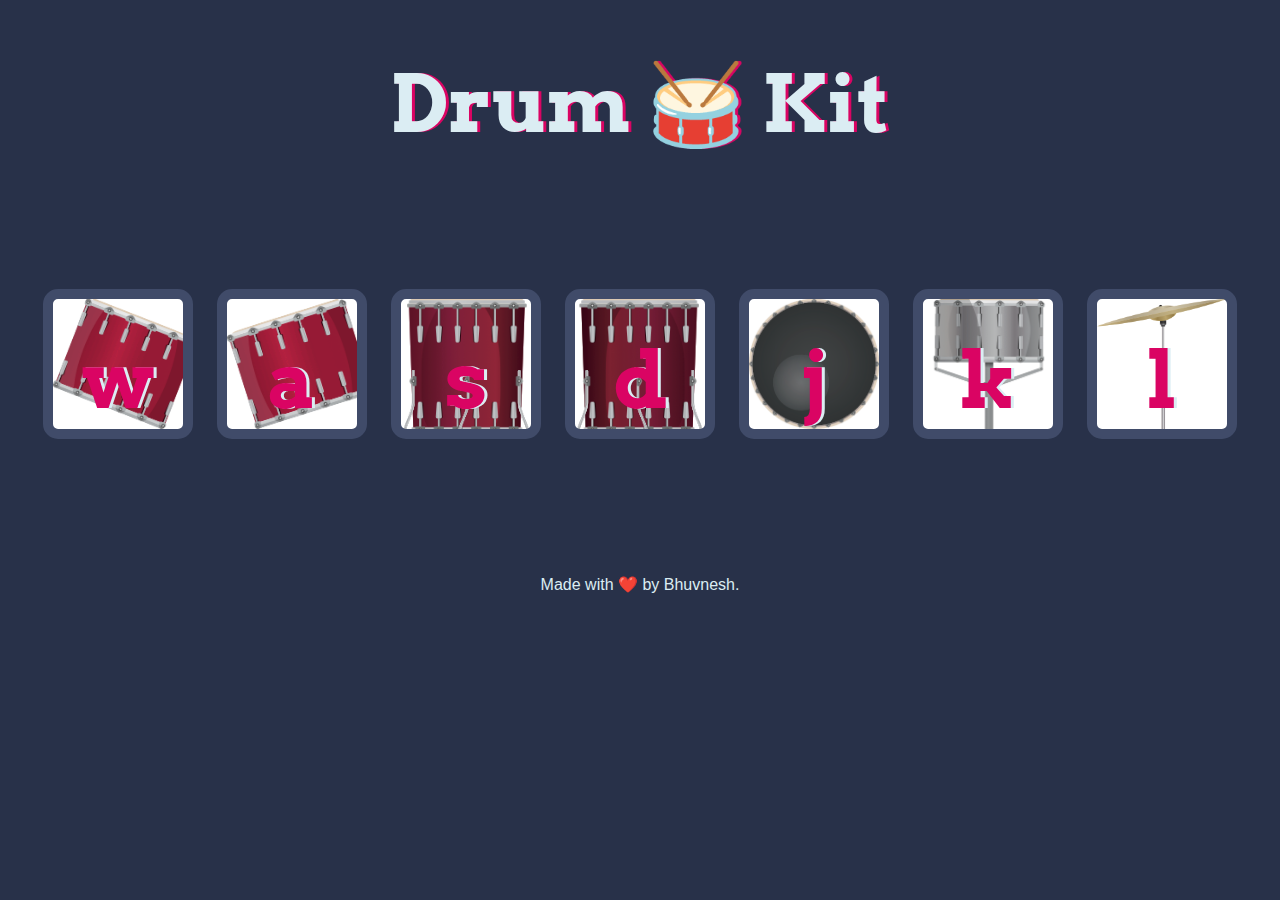
<file: 01-Drum-Kit/index.html>
<!DOCTYPE html>
<html lang="en" dir="ltr">

<head>
  <meta charset="utf-8">
  <title>Drum Kit</title>
  <link rel="stylesheet" href="styles.css">
  <link href="https://fonts.googleapis.com/css?family=Arvo" rel="stylesheet">
</head>

<body>

  <h1 id="title">Drum 🥁 Kit</h1>
  <div class="set">
    <button class="w drum">w</button>
    <button class="a drum">a</button>
    <button class="s drum">s</button>
    <button class="d drum">d</button>
    <button class="j drum">j</button>
    <button class="k drum">k</button>
    <button class="l drum">l</button>
  </div>


  <footer>
    Made with ❤️ by Bhuvnesh.
  </footer>
  <script src="index.js"></script>
</body>

</html>
</file>
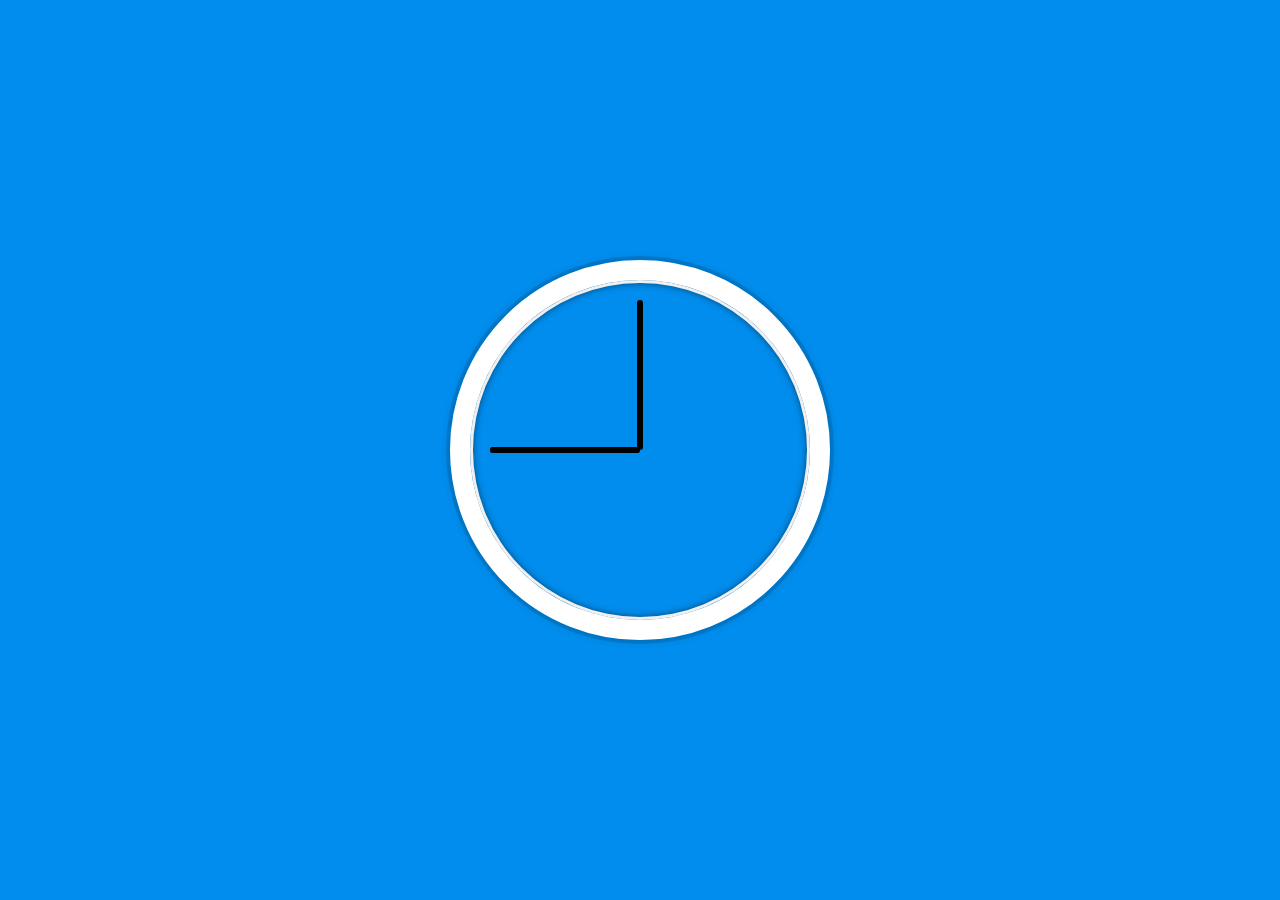
<file: 02-JS-and-CSS-Clock/index.html>
<!DOCTYPE html>
<html lang="en">
<head>
  <meta charset="UTF-8">
  <title>JS + CSS Clock</title>
  <link rel="stylesheet" href="styles.css">
</head>
<body>
    <div class="clock">
      <div class="clock-face">
        <div class="hand hour-hand"></div>
        <div class="hand min-hand"></div>
        <div class="hand second-hand" id="secondHand"></div>
      </div>
    </div>

  <script src="script.js">
  </script>
</body>
</html>
</file>
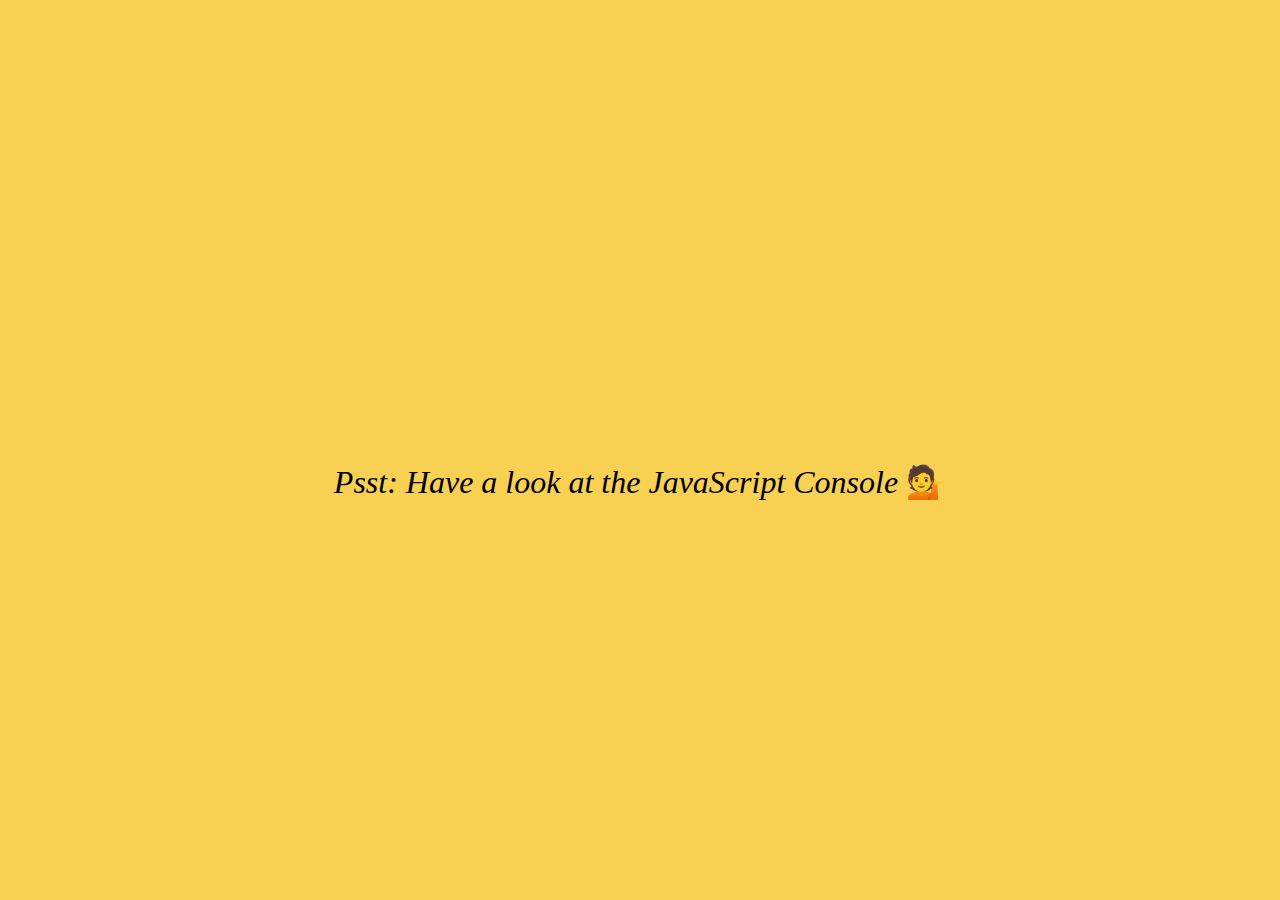
<file: 04-Array-Cardio/index.html>
<!DOCTYPE html>
<html lang="en">
<head>
  <meta charset="UTF-8">
  <title>Array Cardio 💪</title>
  <link rel="stylesheet" href="style.css">
</head>
<body>
  <p><em>Psst: Have a look at the JavaScript Console</em> 💁</p>
  <script src="script.js"></script>
</body>
</html>
</file>
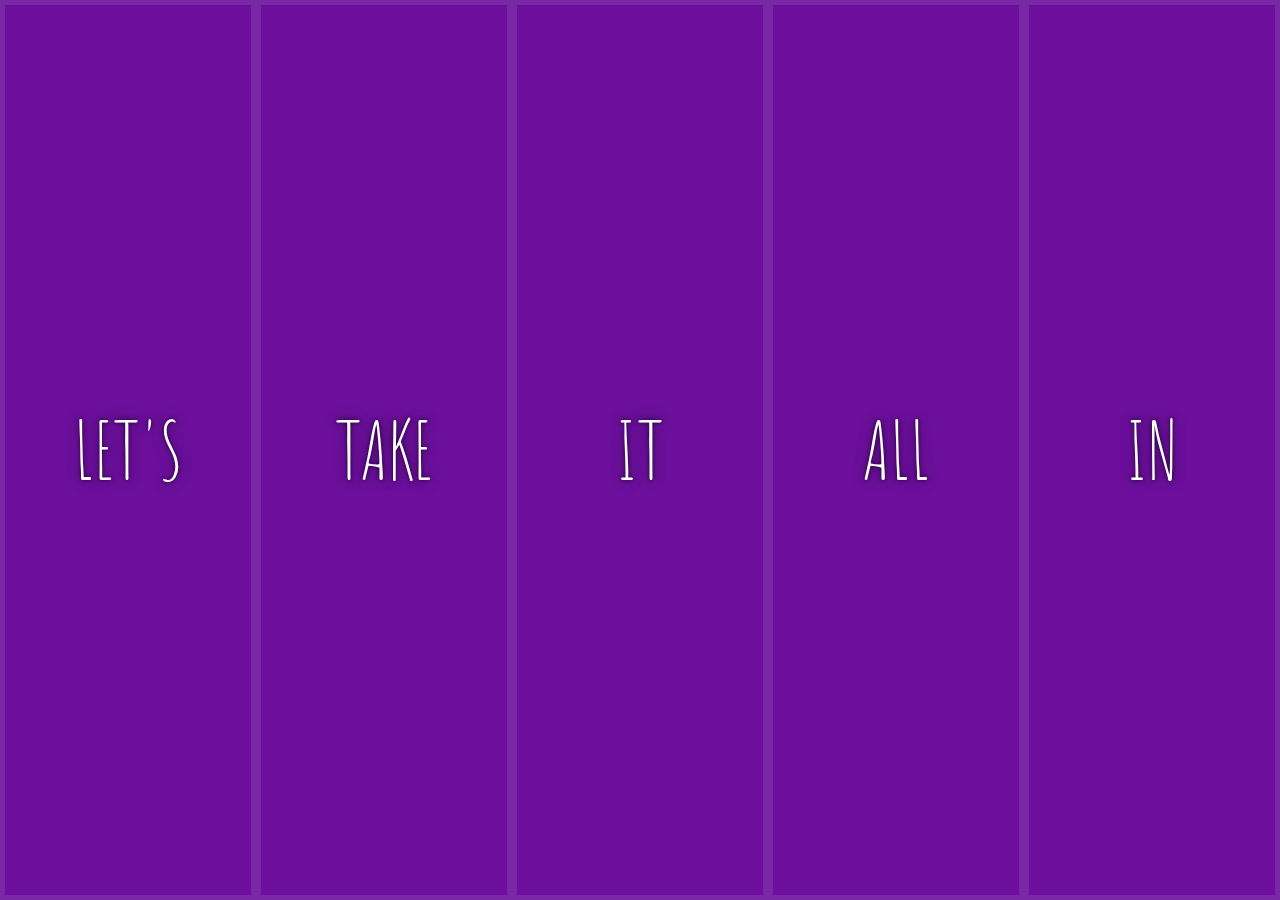
<file: 05-Flex-Panel-Gallery/index.html>
<!DOCTYPE html>
<html lang="en">
<head>
  <meta charset="UTF-8">
  <title>Flex Panels 💪</title>
  <link href='https://fonts.googleapis.com/css?family=Amatic+SC' rel='stylesheet' type='text/css'>
</head>
<body>
  <style>
    html {
      box-sizing: border-box;
      background: #ffc600;
      font-family: 'helvetica neue';
      font-size: 20px;
      font-weight: 200;
    }
    
    body {
      margin: 0;
    }
    
    *, *:before, *:after {
      box-sizing: inherit;
    }

    .panels {
      min-height: 100vh;
      overflow: hidden;
      display: flex;
    }

    .panel {
      background: #6B0F9C;
      box-shadow: inset 0 0 0 5px rgba(255,255,255,0.1);
      color: white;
      text-align: center;
      align-items: center;
      /* Safari transitionend event.propertyName === flex */
      /* Chrome + FF transitionend event.propertyName === flex-grow */
      transition:
        font-size 0.7s cubic-bezier(0.61,-0.19, 0.7,-0.11),
        flex 0.7s cubic-bezier(0.61,-0.19, 0.7,-0.11),
        background 0.2s;
      font-size: 20px;
      background-size: cover;
      background-position: center;
      flex: 1;
      justify-content: center;
      display: flex;
      flex-direction: column;
    }

    .panel1 { background-image:url(https://source.unsplash.com/gYl-UtwNg_I/1500x1500); }
    .panel2 { background-image:url(https://source.unsplash.com/rFKUFzjPYiQ/1500x1500); }
    .panel3 { background-image:url(https://images.unsplash.com/photo-1465188162913-8fb5709d6d57?ixlib=rb-0.3.5&q=80&fm=jpg&crop=faces&cs=tinysrgb&w=1500&h=1500&fit=crop&s=967e8a713a4e395260793fc8c802901d); }
    .panel4 { background-image:url(https://source.unsplash.com/ITjiVXcwVng/1500x1500); }
    .panel5 { background-image:url(https://source.unsplash.com/3MNzGlQM7qs/1500x1500); }

    /* Flex Items */
    .panel > * {
      margin: 0;
      width: 100%;
      transition: transform 0.5s;
      flex: 1 0 auto;
      display: flex;
      justify-content: center;
      align-items: center;
    }

    .panel > *:first-child { transform: translateY(-100%); }
    .panel.open-active > *:first-child { transform: translateY(0); }
    .panel > *:last-child { transform: translateY(100%); }
    .panel.open-active > *:last-child { transform: translateY(0); }

    .panel p {
      text-transform: uppercase;
      font-family: 'Amatic SC', cursive;
      text-shadow: 0 0 4px rgba(0, 0, 0, 0.72), 0 0 14px rgba(0, 0, 0, 0.45);
      font-size: 2em;
    }
    
    .panel p:nth-child(2) {
      font-size: 4em;
    }

    .panel.open {
      flex: 5;
      font-size: 40px;
    }
    
    @media only screen and (max-width: 600px) {
      .panel p {
        font-size: 1em;
      }
    }
  </style>


  <div class="panels">
    <div class="panel panel1">
      <p>Hey</p>
      <p>Let's</p>
      <p>Dance</p>
    </div>
    <div class="panel panel2">
      <p>Give</p>
      <p>Take</p>
      <p>Receive</p>
    </div>
    <div class="panel panel3">
      <p>Experience</p>
      <p>It</p>
      <p>Today</p>
    </div>
    <div class="panel panel4">
      <p>Give</p>
      <p>All</p>
      <p>You can</p>
    </div>
    <div class="panel panel5">
      <p>Life</p>
      <p>In</p>
      <p>Motion</p>
    </div>
  </div>

  <script>
    const panels = document.querySelectorAll('.panel');

    function toggleOpen() {
      console.log('Hello');
      this.classList.toggle('open');
    }

    function toggleActive(e) {
      console.log(e.propertyName);
      if (e.propertyName.includes('flex')) {
        this.classList.toggle('open-active');
      }
    }

    panels.forEach(panel => panel.addEventListener('click', toggleOpen));
    panels.forEach(panel => panel.addEventListener('transitionend', toggleActive));
  </script>

</body>
</html>
</file>
<file: 01-Drum-Kit/styles.css>
body {
  text-align: center;
  background-color: #283149;
}

h1 {
  font-size: 5rem;
  color: #DBEDF3;
  font-family: "Arvo", cursive;
  text-shadow: 3px 0 #DA0463;

}

footer {
  color: #DBEDF3;
  font-family: sans-serif;
}

.w {
background-image: url('images/tom1.png');
background-size: cover;
}

.a {
  background-image: url('images/tom2.png');
  background-size: cover;
}

.s {
  background-image: url('images/tom3.png');
  background-size: cover;
}

.d {
  background-image: url('images/tom4.png');
  background-size: cover;
}

.j {
  background-image: url('images/kick.png');
  background-size: cover;
}

.k {
  background-image: url('images/snare.png');
  background-size: cover;
}

.l {
  background-image: url('images/crash.png');
  background-size: cover;
}

.set {
  margin: 10% auto;
}

.game-over {
  background-color: red;
  opacity: 0.8;
}

.pressed {
  box-shadow: 0 3px 4px 0 #DBEDF3;
  opacity: 0.5;
}

.red {
  color: red;
}

.drum {
  outline: none;
  border: 10px solid #404B69;
  font-size: 5rem;
  font-family: 'Arvo', cursive;
  line-height: 2;
  font-weight: 900;
  color: #DA0463;
  text-shadow: 3px 0 #DBEDF3;
  border-radius: 15px;
  display: inline-block;
  width: 150px;
  height: 150px;
  text-align: center;
  margin: 10px;
  background-color: white;
}
</file>
<file: 02-JS-and-CSS-Clock/styles.css>
html {
  background: #018DED url(https://unsplash.it/1500/1000?image=881&blur=5);
  background-size: cover;
  font-family: 'helvetica neue';
  text-align: center;
  font-size: 10px;
}

body {
  margin: 0;
  font-size: 2rem;
  display: flex;
  flex: 1;
  min-height: 100vh;
  align-items: center;
}

.clock {
  width: 30rem;
  height: 30rem;
  border: 20px solid white;
  border-radius: 50%;
  margin: 50px auto;
  position: relative;
  padding: 2rem;
  box-shadow:
    0 0 0 4px rgba(0,0,0,0.1),
    inset 0 0 0 3px #EFEFEF,
    inset 0 0 10px black,
    0 0 10px rgba(0,0,0,0.2);
}

.clock-face {
  position: relative;
  width: 100%;
  height: 100%;
  transform: translateY(-3px); /* account for the height of the clock hands */
}

.hand {
  width: 50%;
  height: 6px;
  background: black;
  position: absolute;
  top: 50%;
  transform-origin: right;
  transition: all 0.1s;
  border-radius: 5px;
}
.second-hand {
 transform: rotate(90deg);
  transition-timing-function: cubic-bezier(0.13, -0.43, 0.5, 1.16);
}
</file>
<file: 04-Array-Cardio/style.css>
* {
  background: #f8d152;
}

p {
  position: absolute;
  top: 50%;
  left: 50%;
  transform: translate(-50%,-50%);
  font-size: 2em;
}
</file>
